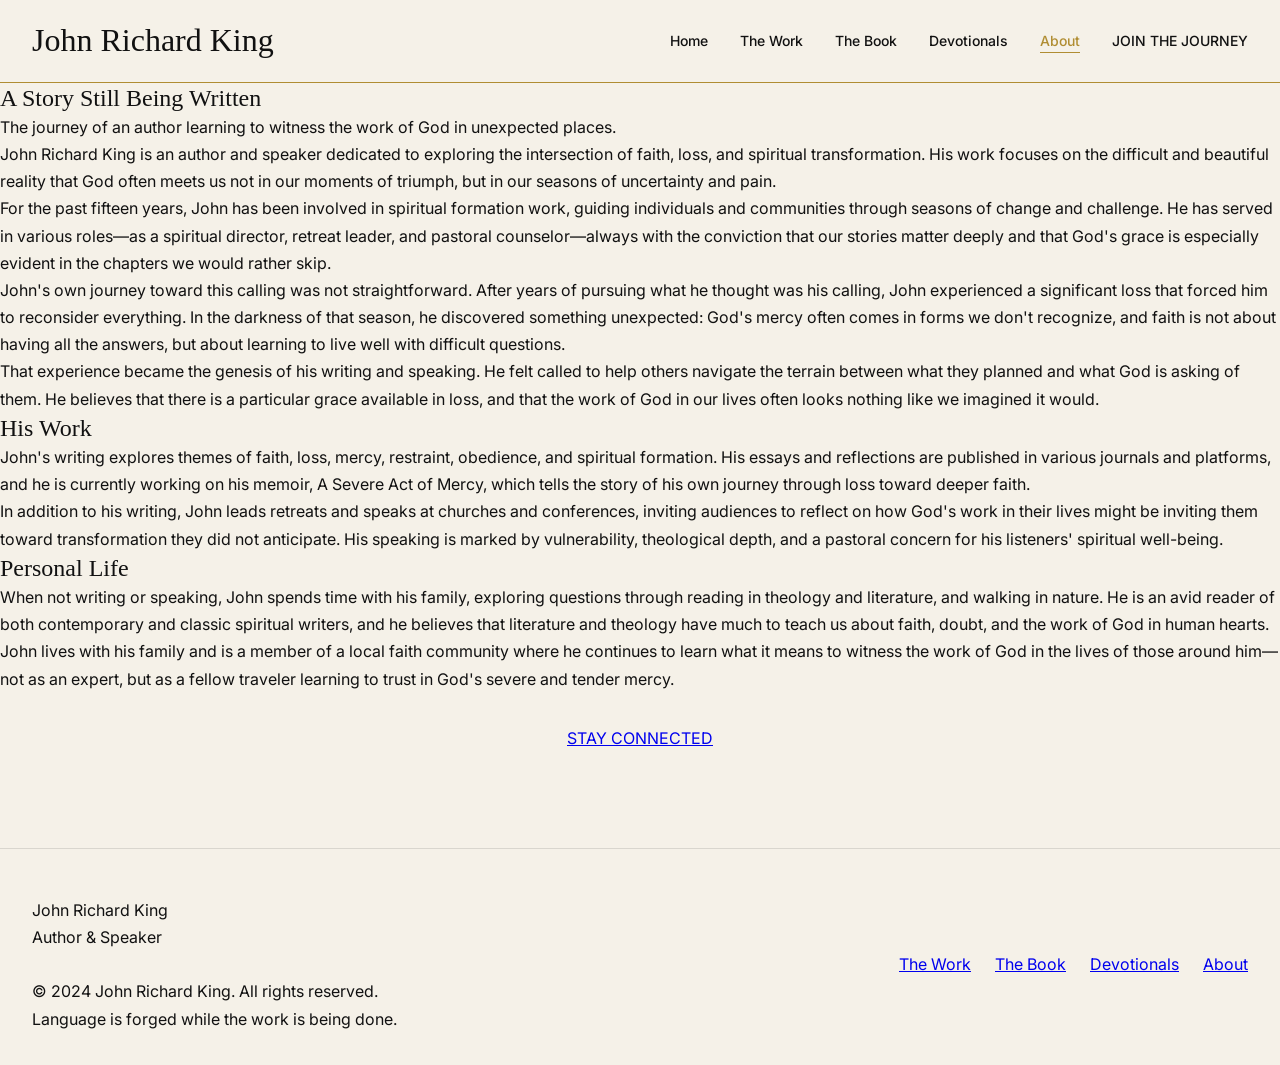
<file: about.html>
<!DOCTYPE html>
<html lang="en">
<head>
  <meta charset="UTF-8">
  <meta name="viewport" content="width=device-width, initial-scale=1.0">
  <title>About — John Richard King</title>
  <link href="https://fonts.googleapis.com/css2?family=Cormorant+Garamond:ital@0;1&family=Inter:wght@300;400;450;500;600&display=swap" rel="stylesheet">
  <link rel="stylesheet" href="style.css">
</head>
<body>
  <div class="gold-top-rule"></div>

  <header class="site-header">
    <div class="site-header__inner">
      <div class="site-header__brand">
        <h1 class="site-header__title">John Richard King</h1>
      </div>
      <nav class="site-nav">
        <li><a href="index.html" class="site-nav__link">Home</a></li>
        <li><a href="work.html" class="site-nav__link">The Work</a></li>
        <li><a href="book.html" class="site-nav__link">The Book</a></li>
        <li><a href="devotionals.html" class="site-nav__link">Devotionals</a></li>
        <li><a href="about.html" class="site-nav__link site-nav__link--active">About</a></li>
        <li><a href="join.html" class="site-nav__link site-nav__cta">JOIN THE JOURNEY</a></li>
      </nav>
      <button class="nav-toggle" aria-label="Toggle navigation menu">
        <span class="nav-toggle__bar"></span>
        <span class="nav-toggle__bar"></span>
        <span class="nav-toggle__bar"></span>
      </button>
    </div>
  </header>

  <section class="page-hero">
    <div>
      <h1 class="page-hero__title">A Story Still Being Written</h1>
      <div class="page-hero__rule"></div>
      <p class="page-hero__subtitle">The journey of an author learning to witness the work of God in unexpected places.</p>
    </div>
  </section>

  <div class="page-content">
    <p>
      John Richard King is an author and speaker dedicated to exploring the intersection of faith, loss, and spiritual transformation. His work focuses on the difficult and beautiful reality that God often meets us not in our moments of triumph, but in our seasons of uncertainty and pain.
    </p>

    <p>
      For the past fifteen years, John has been involved in spiritual formation work, guiding individuals and communities through seasons of change and challenge. He has served in various roles—as a spiritual director, retreat leader, and pastoral counselor—always with the conviction that our stories matter deeply and that God's grace is especially evident in the chapters we would rather skip.
    </p>

    <p>
      John's own journey toward this calling was not straightforward. After years of pursuing what he thought was his calling, John experienced a significant loss that forced him to reconsider everything. In the darkness of that season, he discovered something unexpected: God's mercy often comes in forms we don't recognize, and faith is not about having all the answers, but about learning to live well with difficult questions.
    </p>

    <p>
      That experience became the genesis of his writing and speaking. He felt called to help others navigate the terrain between what they planned and what God is asking of them. He believes that there is a particular grace available in loss, and that the work of God in our lives often looks nothing like we imagined it would.
    </p>

    <h2>His Work</h2>

    <p>
      John's writing explores themes of faith, loss, mercy, restraint, obedience, and spiritual formation. His essays and reflections are published in various journals and platforms, and he is currently working on his memoir, A Severe Act of Mercy, which tells the story of his own journey through loss toward deeper faith.
    </p>

    <p>
      In addition to his writing, John leads retreats and speaks at churches and conferences, inviting audiences to reflect on how God's work in their lives might be inviting them toward transformation they did not anticipate. His speaking is marked by vulnerability, theological depth, and a pastoral concern for his listeners' spiritual well-being.
    </p>

    <h2>Personal Life</h2>

    <p>
      When not writing or speaking, John spends time with his family, exploring questions through reading in theology and literature, and walking in nature. He is an avid reader of both contemporary and classic spiritual writers, and he believes that literature and theology have much to teach us about faith, doubt, and the work of God in human hearts.
    </p>

    <p>
      John lives with his family and is a member of a local faith community where he continues to learn what it means to witness the work of God in the lives of those around him—not as an expert, but as a fellow traveler learning to trust in God's severe and tender mercy.
    </p>

    <p style="text-align: center; margin-top: 2rem;">
      <a href="join.html" class="btn-gold">STAY CONNECTED</a>
    </p>
  </div>

  <footer class="site-footer">
    <div class="site-footer__inner">
      <div class="footer-top">
        <div class="footer-brand">
          <div class="footer-brand__name">John Richard King</div>
          <div class="footer-brand__role">Author & Speaker</div>
        </div>
        <nav class="footer-nav">
          <a href="work.html">The Work</a>
          <a href="book.html">The Book</a>
          <a href="devotionals.html">Devotionals</a>
          <a href="about.html">About</a>
        </nav>
      </div>
      <div class="footer-bottom">
        <div class="footer-bottom__copy">© 2024 John Richard King. All rights reserved.</div>
        <div class="footer-bottom__motto">Language is forged while the work is being done.</div>
      </div>
    </div>
  </footer>

  <div class="footer-gold-rule"></div>

  <script src="main.js" defer></script>
</body>
</html>
</file>
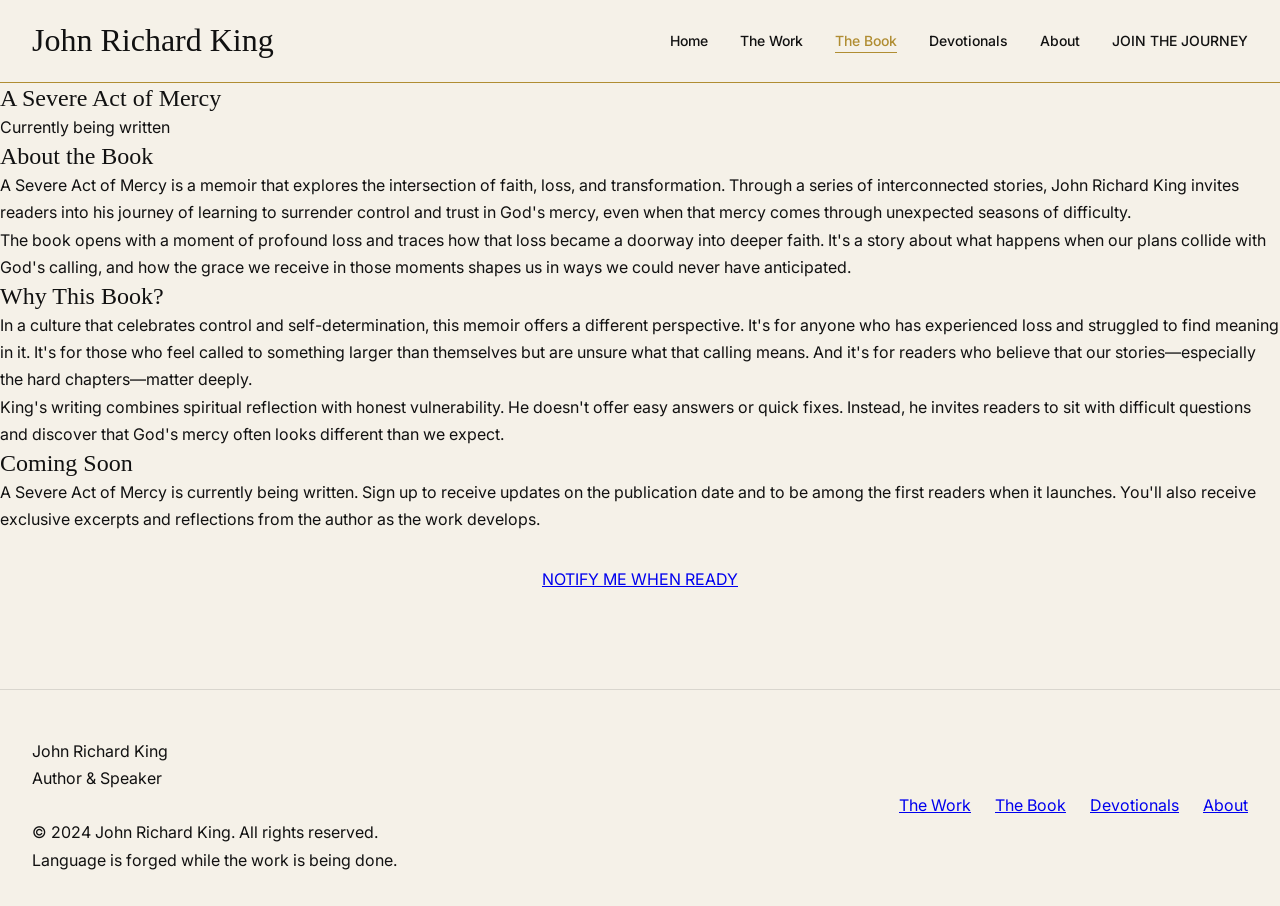
<file: book.html>
<!DOCTYPE html>
<html lang="en">
<head>
  <meta charset="UTF-8">
  <meta name="viewport" content="width=device-width, initial-scale=1.0">
  <title>The Book — John Richard King</title>
  <link href="https://fonts.googleapis.com/css2?family=Cormorant+Garamond:ital@0;1&family=Inter:wght@300;400;450;500;600&display=swap" rel="stylesheet">
  <link rel="stylesheet" href="style.css">
</head>
<body>
  <div class="gold-top-rule"></div>

  <header class="site-header">
    <div class="site-header__inner">
      <div class="site-header__brand">
        <h1 class="site-header__title">John Richard King</h1>
      </div>
      <nav class="site-nav">
        <li><a href="index.html" class="site-nav__link">Home</a></li>
        <li><a href="work.html" class="site-nav__link">The Work</a></li>
        <li><a href="book.html" class="site-nav__link site-nav__link--active">The Book</a></li>
        <li><a href="devotionals.html" class="site-nav__link">Devotionals</a></li>
        <li><a href="about.html" class="site-nav__link">About</a></li>
        <li><a href="join.html" class="site-nav__link site-nav__cta">JOIN THE JOURNEY</a></li>
      </nav>
      <button class="nav-toggle" aria-label="Toggle navigation menu">
        <span class="nav-toggle__bar"></span>
        <span class="nav-toggle__bar"></span>
        <span class="nav-toggle__bar"></span>
      </button>
    </div>
  </header>

  <section class="page-hero">
    <div>
      <h1 class="page-hero__title">A Severe Act of Mercy</h1>
      <div class="page-hero__rule"></div>
      <p class="page-hero__subtitle">Currently being written</p>
    </div>
  </section>

  <div class="page-content">
    <h2>About the Book</h2>
    <p>
      A Severe Act of Mercy is a memoir that explores the intersection of faith, loss, and transformation. Through a series of interconnected stories, John Richard King invites readers into his journey of learning to surrender control and trust in God's mercy, even when that mercy comes through unexpected seasons of difficulty.
    </p>
    <p>
      The book opens with a moment of profound loss and traces how that loss became a doorway into deeper faith. It's a story about what happens when our plans collide with God's calling, and how the grace we receive in those moments shapes us in ways we could never have anticipated.
    </p>

    <div class="section-rule"></div>

    <h2>Why This Book?</h2>
    <p>
      In a culture that celebrates control and self-determination, this memoir offers a different perspective. It's for anyone who has experienced loss and struggled to find meaning in it. It's for those who feel called to something larger than themselves but are unsure what that calling means. And it's for readers who believe that our stories—especially the hard chapters—matter deeply.
    </p>
    <p>
      King's writing combines spiritual reflection with honest vulnerability. He doesn't offer easy answers or quick fixes. Instead, he invites readers to sit with difficult questions and discover that God's mercy often looks different than we expect.
    </p>

    <div class="section-rule"></div>

    <h2>Coming Soon</h2>
    <p>
      A Severe Act of Mercy is currently being written. Sign up to receive updates on the publication date and to be among the first readers when it launches. You'll also receive exclusive excerpts and reflections from the author as the work develops.
    </p>
    <p style="text-align: center; margin-top: 2rem;">
      <a href="join.html" class="btn-gold">NOTIFY ME WHEN READY</a>
    </p>
  </div>

  <footer class="site-footer">
    <div class="site-footer__inner">
      <div class="footer-top">
        <div class="footer-brand">
          <div class="footer-brand__name">John Richard King</div>
          <div class="footer-brand__role">Author & Speaker</div>
        </div>
        <nav class="footer-nav">
          <a href="work.html">The Work</a>
          <a href="book.html">The Book</a>
          <a href="devotionals.html">Devotionals</a>
          <a href="about.html">About</a>
        </nav>
      </div>
      <div class="footer-bottom">
        <div class="footer-bottom__copy">© 2024 John Richard King. All rights reserved.</div>
        <div class="footer-bottom__motto">Language is forged while the work is being done.</div>
      </div>
    </div>
  </footer>

  <div class="footer-gold-rule"></div>

  <script src="main.js" defer></script>
</body>
</html>
</file>
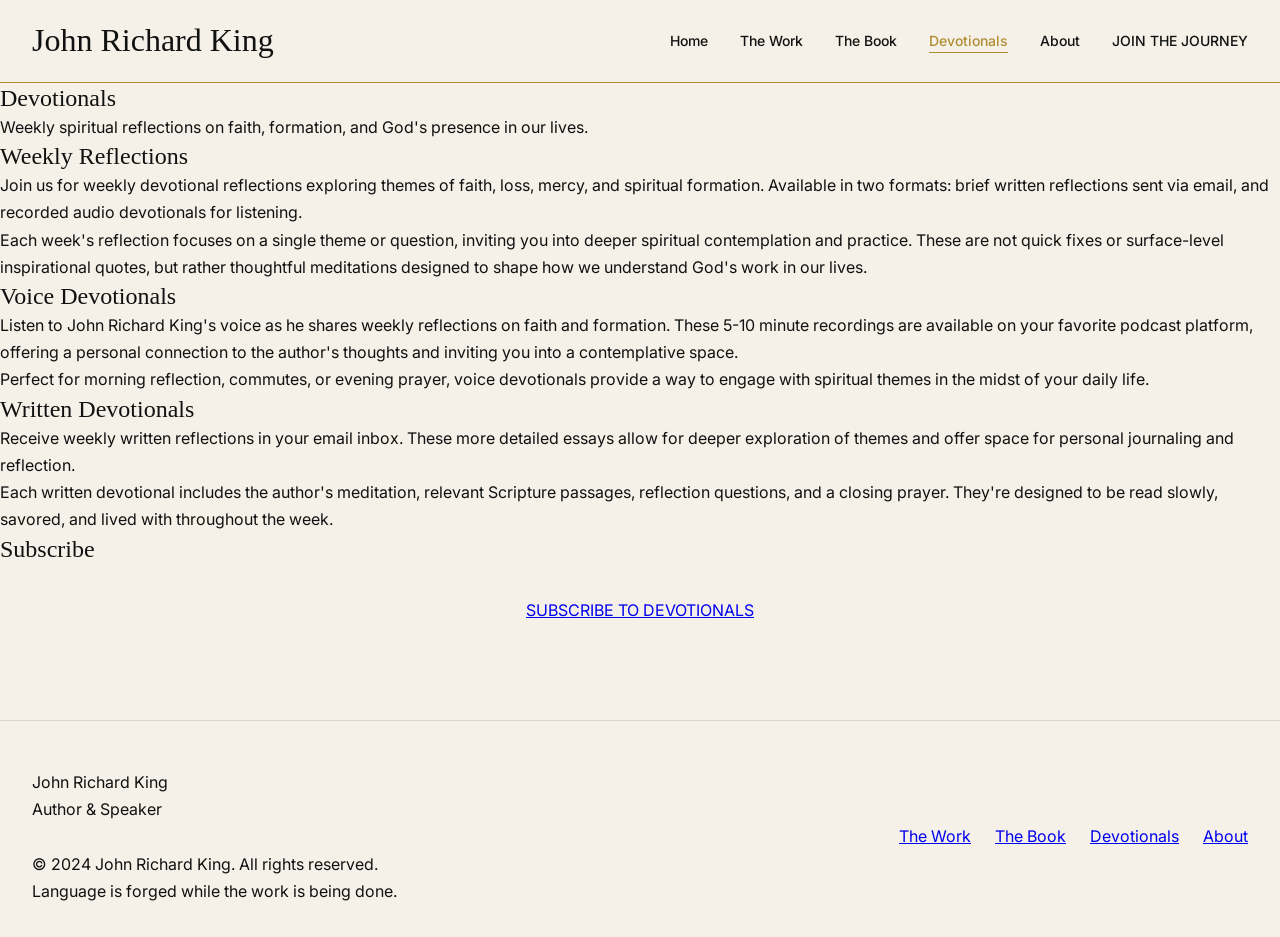
<file: devotionals.html>
<!DOCTYPE html>
<html lang="en">
<head>
  <meta charset="UTF-8">
  <meta name="viewport" content="width=device-width, initial-scale=1.0">
  <title>Devotionals — John Richard King</title>
  <link href="https://fonts.googleapis.com/css2?family=Cormorant+Garamond:ital@0;1&family=Inter:wght@300;400;450;500;600&display=swap" rel="stylesheet">
  <link rel="stylesheet" href="style.css">
</head>
<body>
  <div class="gold-top-rule"></div>

  <header class="site-header">
    <div class="site-header__inner">
      <div class="site-header__brand">
        <h1 class="site-header__title">John Richard King</h1>
      </div>
      <nav class="site-nav">
        <li><a href="index.html" class="site-nav__link">Home</a></li>
        <li><a href="work.html" class="site-nav__link">The Work</a></li>
        <li><a href="book.html" class="site-nav__link">The Book</a></li>
        <li><a href="devotionals.html" class="site-nav__link site-nav__link--active">Devotionals</a></li>
        <li><a href="about.html" class="site-nav__link">About</a></li>
        <li><a href="join.html" class="site-nav__link site-nav__cta">JOIN THE JOURNEY</a></li>
      </nav>
      <button class="nav-toggle" aria-label="Toggle navigation menu">
        <span class="nav-toggle__bar"></span>
        <span class="nav-toggle__bar"></span>
        <span class="nav-toggle__bar"></span>
      </button>
    </div>
  </header>

  <section class="page-hero">
    <div>
      <h1 class="page-hero__title">Devotionals</h1>
      <div class="page-hero__rule"></div>
      <p class="page-hero__subtitle">Weekly spiritual reflections on faith, formation, and God's presence in our lives.</p>
    </div>
  </section>

  <div class="page-content">
    <h2>Weekly Reflections</h2>
    <p>
      Join us for weekly devotional reflections exploring themes of faith, loss, mercy, and spiritual formation. Available in two formats: brief written reflections sent via email, and recorded audio devotionals for listening.
    </p>
    <p>
      Each week's reflection focuses on a single theme or question, inviting you into deeper spiritual contemplation and practice. These are not quick fixes or surface-level inspirational quotes, but rather thoughtful meditations designed to shape how we understand God's work in our lives.
    </p>

    <div class="section-rule"></div>

    <h2>Voice Devotionals</h2>
    <p>
      Listen to John Richard King's voice as he shares weekly reflections on faith and formation. These 5-10 minute recordings are available on your favorite podcast platform, offering a personal connection to the author's thoughts and inviting you into a contemplative space.
    </p>
    <p>
      Perfect for morning reflection, commutes, or evening prayer, voice devotionals provide a way to engage with spiritual themes in the midst of your daily life.
    </p>

    <div class="section-rule"></div>

    <h2>Written Devotionals</h2>
    <p>
      Receive weekly written reflections in your email inbox. These more detailed essays allow for deeper exploration of themes and offer space for personal journaling and reflection.
    </p>
    <p>
      Each written devotional includes the author's meditation, relevant Scripture passages, reflection questions, and a closing prayer. They're designed to be read slowly, savored, and lived with throughout the week.
    </p>

    <div class="section-rule"></div>

    <h2>Subscribe</h2>
    <p style="text-align: center; margin-top: 2rem;">
      <a href="join.html" class="btn-gold">SUBSCRIBE TO DEVOTIONALS</a>
    </p>
  </div>

  <footer class="site-footer">
    <div class="site-footer__inner">
      <div class="footer-top">
        <div class="footer-brand">
          <div class="footer-brand__name">John Richard King</div>
          <div class="footer-brand__role">Author & Speaker</div>
        </div>
        <nav class="footer-nav">
          <a href="work.html">The Work</a>
          <a href="book.html">The Book</a>
          <a href="devotionals.html">Devotionals</a>
          <a href="about.html">About</a>
        </nav>
      </div>
      <div class="footer-bottom">
        <div class="footer-bottom__copy">© 2024 John Richard King. All rights reserved.</div>
        <div class="footer-bottom__motto">Language is forged while the work is being done.</div>
      </div>
    </div>
  </footer>

  <div class="footer-gold-rule"></div>

  <script src="main.js" defer></script>
</body>
</html>
</file>
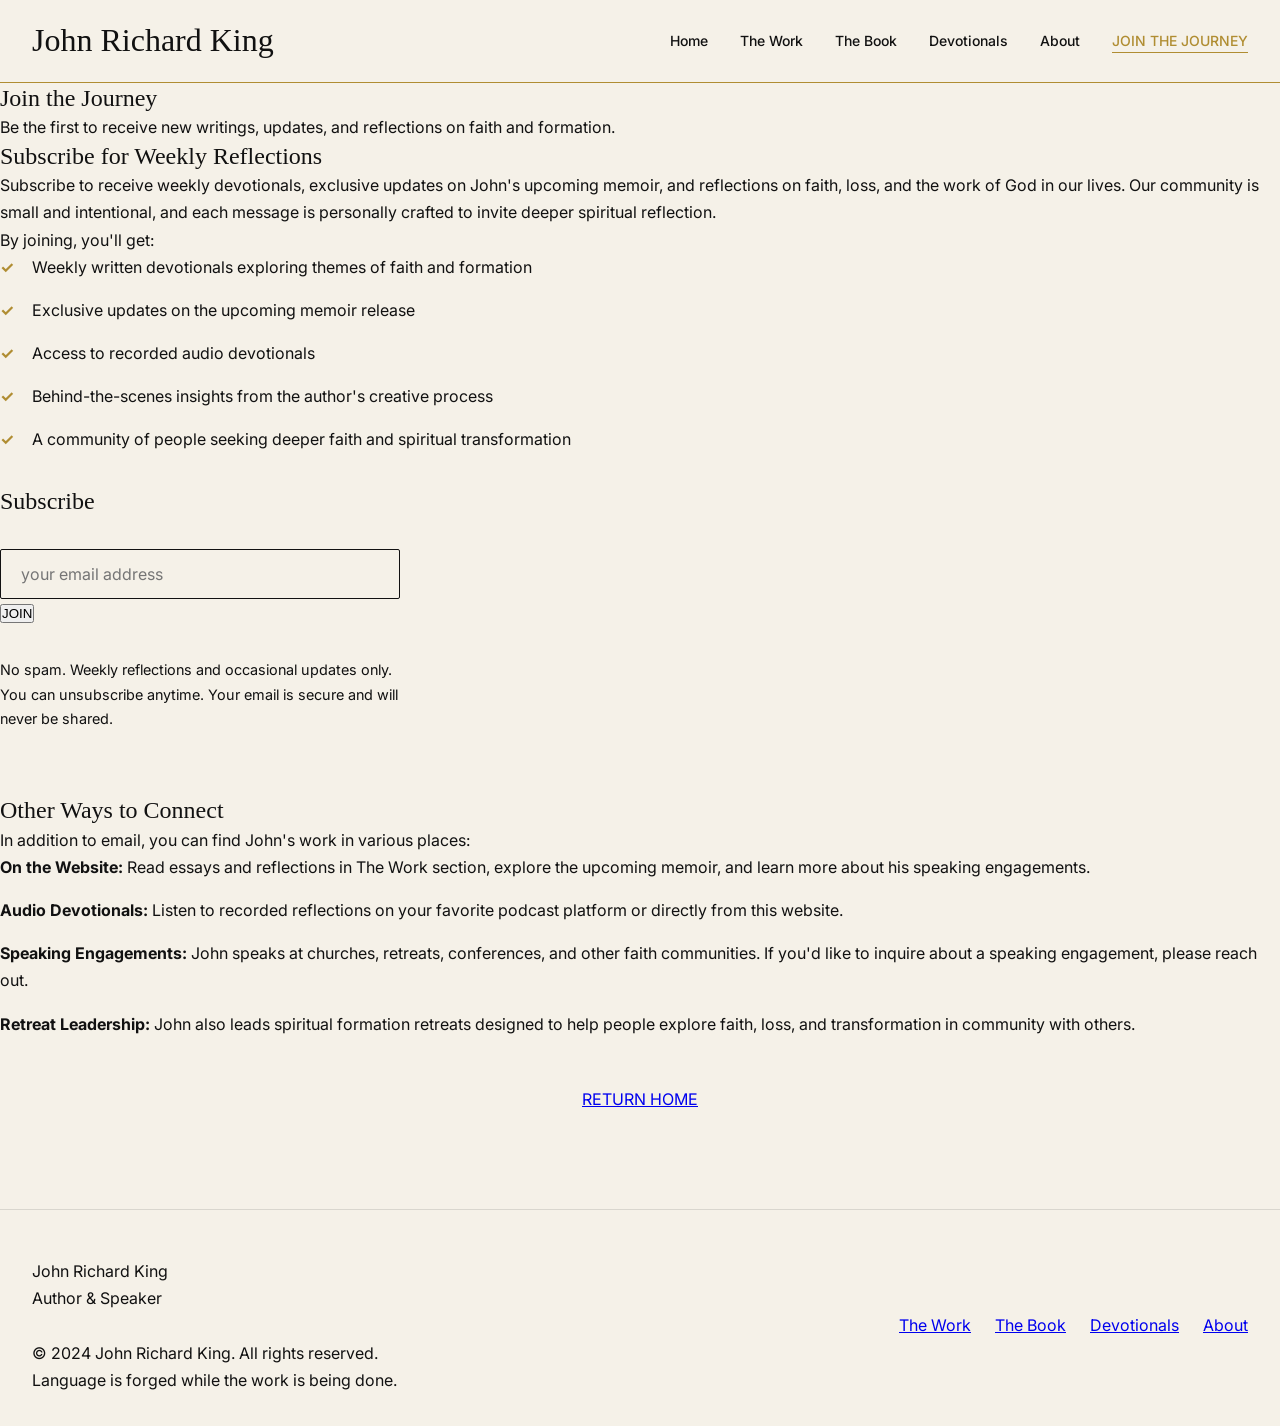
<file: join.html>
<!DOCTYPE html>
<html lang="en">
<head>
  <meta charset="UTF-8">
  <meta name="viewport" content="width=device-width, initial-scale=1.0">
  <title>Join the Journey — John Richard King</title>
  <link href="https://fonts.googleapis.com/css2?family=Cormorant+Garamond:ital@0;1&family=Inter:wght@300;400;450;500;600&display=swap" rel="stylesheet">
  <link rel="stylesheet" href="style.css">
</head>
<body>
  <div class="gold-top-rule"></div>

  <header class="site-header">
    <div class="site-header__inner">
      <div class="site-header__brand">
        <h1 class="site-header__title">John Richard King</h1>
      </div>
      <nav class="site-nav">
        <li><a href="index.html" class="site-nav__link">Home</a></li>
        <li><a href="work.html" class="site-nav__link">The Work</a></li>
        <li><a href="book.html" class="site-nav__link">The Book</a></li>
        <li><a href="devotionals.html" class="site-nav__link">Devotionals</a></li>
        <li><a href="about.html" class="site-nav__link">About</a></li>
        <li><a href="join.html" class="site-nav__link site-nav__cta site-nav__link--active">JOIN THE JOURNEY</a></li>
      </nav>
      <button class="nav-toggle" aria-label="Toggle navigation menu">
        <span class="nav-toggle__bar"></span>
        <span class="nav-toggle__bar"></span>
        <span class="nav-toggle__bar"></span>
      </button>
    </div>
  </header>

  <section class="page-hero">
    <div>
      <h1 class="page-hero__title">Join the Journey</h1>
      <div class="page-hero__rule"></div>
      <p class="page-hero__subtitle">Be the first to receive new writings, updates, and reflections on faith and formation.</p>
    </div>
  </section>

  <div class="page-content">
    <h2>Subscribe for Weekly Reflections</h2>
    <p>
      Subscribe to receive weekly devotionals, exclusive updates on John's upcoming memoir, and reflections on faith, loss, and the work of God in our lives. Our community is small and intentional, and each message is personally crafted to invite deeper spiritual reflection.
    </p>

    <p>
      By joining, you'll get:
    </p>

    <ul style="list-style: none; padding-left: 0; margin-bottom: 2rem;">
      <li style="margin-bottom: 1rem; padding-left: 2rem; position: relative;">
        <span style="position: absolute; left: 0; color: var(--gold); font-weight: bold;">✓</span>
        Weekly written devotionals exploring themes of faith and formation
      </li>
      <li style="margin-bottom: 1rem; padding-left: 2rem; position: relative;">
        <span style="position: absolute; left: 0; color: var(--gold); font-weight: bold;">✓</span>
        Exclusive updates on the upcoming memoir release
      </li>
      <li style="margin-bottom: 1rem; padding-left: 2rem; position: relative;">
        <span style="position: absolute; left: 0; color: var(--gold); font-weight: bold;">✓</span>
        Access to recorded audio devotionals
      </li>
      <li style="margin-bottom: 1rem; padding-left: 2rem; position: relative;">
        <span style="position: absolute; left: 0; color: var(--gold); font-weight: bold;">✓</span>
        Behind-the-scenes insights from the author's creative process
      </li>
      <li style="padding-left: 2rem; position: relative;">
        <span style="position: absolute; left: 0; color: var(--gold); font-weight: bold;">✓</span>
        A community of people seeking deeper faith and spiritual transformation
      </li>
    </ul>

    <div class="section-rule"></div>

    <h2>Subscribe</h2>
    <form class="join-form" style="margin: 2rem 0; background: transparent; flex-direction: row; max-width: 400px;" onsubmit="handleJoinSubmit(event)">
      <input type="email" class="join-form__input" style="background-color: var(--cream-light); color: var(--ink); border-color: var(--gold-hairline);" placeholder="your email address" required>
      <button type="submit" class="join-form__btn" style="flex: 0 0 auto;">JOIN</button>
    </form>

    <p style="font-size: 0.9rem; color: var(--ink-muted); max-width: 400px;">
      No spam. Weekly reflections and occasional updates only. You can unsubscribe anytime. Your email is secure and will never be shared.
    </p>

    <div class="section-rule" style="margin-top: 4rem;"></div>

    <h2>Other Ways to Connect</h2>
    <p>
      In addition to email, you can find John's work in various places:
    </p>

    <ul style="list-style: none; padding-left: 0;">
      <li style="margin-bottom: 1rem;">
        <strong>On the Website:</strong> Read essays and reflections in The Work section, explore the upcoming memoir, and learn more about his speaking engagements.
      </li>
      <li style="margin-bottom: 1rem;">
        <strong>Audio Devotionals:</strong> Listen to recorded reflections on your favorite podcast platform or directly from this website.
      </li>
      <li style="margin-bottom: 1rem;">
        <strong>Speaking Engagements:</strong> John speaks at churches, retreats, conferences, and other faith communities. If you'd like to inquire about a speaking engagement, please reach out.
      </li>
      <li>
        <strong>Retreat Leadership:</strong> John also leads spiritual formation retreats designed to help people explore faith, loss, and transformation in community with others.
      </li>
    </ul>

    <p style="text-align: center; margin-top: 3rem;">
      <a href="index.html" class="btn-gold">RETURN HOME</a>
    </p>
  </div>

  <footer class="site-footer">
    <div class="site-footer__inner">
      <div class="footer-top">
        <div class="footer-brand">
          <div class="footer-brand__name">John Richard King</div>
          <div class="footer-brand__role">Author & Speaker</div>
        </div>
        <nav class="footer-nav">
          <a href="work.html">The Work</a>
          <a href="book.html">The Book</a>
          <a href="devotionals.html">Devotionals</a>
          <a href="about.html">About</a>
        </nav>
      </div>
      <div class="footer-bottom">
        <div class="footer-bottom__copy">© 2024 John Richard King. All rights reserved.</div>
        <div class="footer-bottom__motto">Language is forged while the work is being done.</div>
      </div>
    </div>
  </footer>

  <div class="footer-gold-rule"></div>

  <script>
    function handleJoinSubmit(e) {
      e.preventDefault();
      alert('Thank you for subscribing! Check your email to confirm.');
      e.target.reset();
    }
  </script>
  <script src="main.js" defer></script>
</body>
</html>
</file>
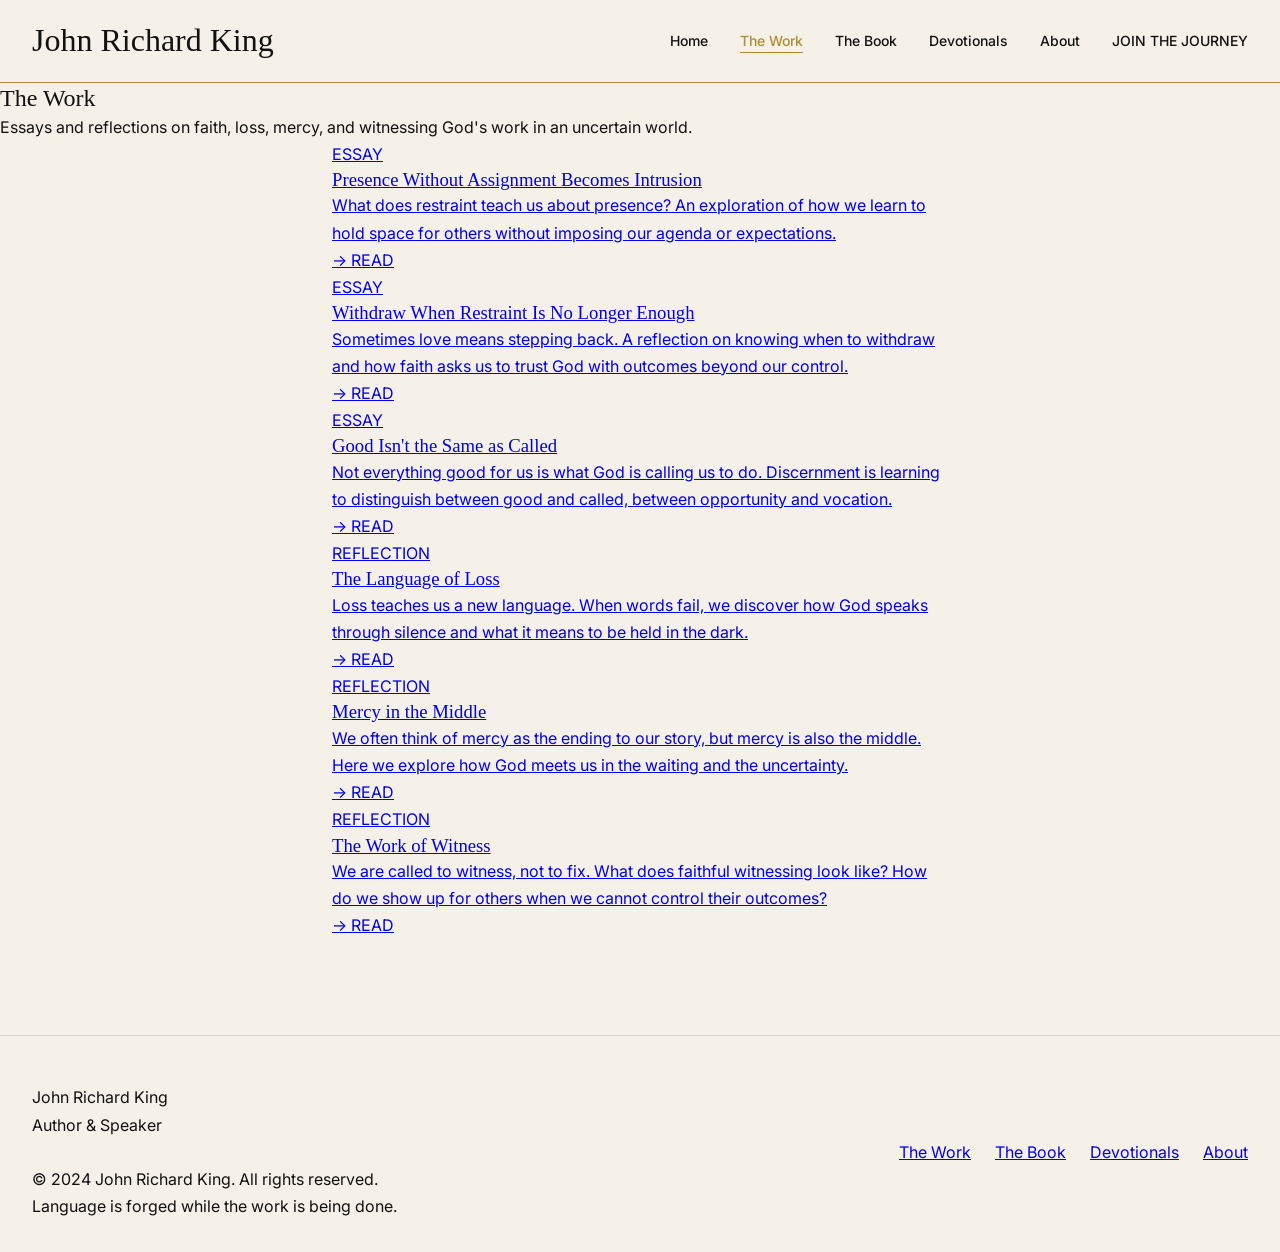
<file: work.html>
<!DOCTYPE html>
<html lang="en">
<head>
  <meta charset="UTF-8">
  <meta name="viewport" content="width=device-width, initial-scale=1.0">
  <title>The Work — John Richard King</title>
  <link href="https://fonts.googleapis.com/css2?family=Cormorant+Garamond:ital@0;1&family=Inter:wght@300;400;450;500;600&display=swap" rel="stylesheet">
  <link rel="stylesheet" href="style.css">
</head>
<body>
  <div class="gold-top-rule"></div>

  <header class="site-header">
    <div class="site-header__inner">
      <div class="site-header__brand">
        <h1 class="site-header__title">John Richard King</h1>
      </div>
      <nav class="site-nav">
        <li><a href="index.html" class="site-nav__link">Home</a></li>
        <li><a href="work.html" class="site-nav__link site-nav__link--active">The Work</a></li>
        <li><a href="book.html" class="site-nav__link">The Book</a></li>
        <li><a href="devotionals.html" class="site-nav__link">Devotionals</a></li>
        <li><a href="about.html" class="site-nav__link">About</a></li>
        <li><a href="join.html" class="site-nav__link site-nav__cta">JOIN THE JOURNEY</a></li>
      </nav>
      <button class="nav-toggle" aria-label="Toggle navigation menu">
        <span class="nav-toggle__bar"></span>
        <span class="nav-toggle__bar"></span>
        <span class="nav-toggle__bar"></span>
      </button>
    </div>
  </header>

  <section class="page-hero">
    <div>
      <h1 class="page-hero__title">The Work</h1>
      <div class="page-hero__rule"></div>
      <p class="page-hero__subtitle">Essays and reflections on faith, loss, mercy, and witnessing God's work in an uncertain world.</p>
    </div>
  </section>

  <div class="container container--narrow">
    <div class="standalone-work-grid">
      <a href="#" class="frame-card">
        <div class="frame-card__label">ESSAY</div>
        <h3 class="frame-card__title">Presence Without Assignment Becomes Intrusion</h3>
        <p class="frame-card__excerpt">What does restraint teach us about presence? An exploration of how we learn to hold space for others without imposing our agenda or expectations.</p>
        <span class="frame-card__arrow">→ READ</span>
      </a>
      <a href="#" class="frame-card">
        <div class="frame-card__label">ESSAY</div>
        <h3 class="frame-card__title">Withdraw When Restraint Is No Longer Enough</h3>
        <p class="frame-card__excerpt">Sometimes love means stepping back. A reflection on knowing when to withdraw and how faith asks us to trust God with outcomes beyond our control.</p>
        <span class="frame-card__arrow">→ READ</span>
      </a>
      <a href="#" class="frame-card">
        <div class="frame-card__label">ESSAY</div>
        <h3 class="frame-card__title">Good Isn't the Same as Called</h3>
        <p class="frame-card__excerpt">Not everything good for us is what God is calling us to do. Discernment is learning to distinguish between good and called, between opportunity and vocation.</p>
        <span class="frame-card__arrow">→ READ</span>
      </a>
      <a href="#" class="frame-card">
        <div class="frame-card__label">REFLECTION</div>
        <h3 class="frame-card__title">The Language of Loss</h3>
        <p class="frame-card__excerpt">Loss teaches us a new language. When words fail, we discover how God speaks through silence and what it means to be held in the dark.</p>
        <span class="frame-card__arrow">→ READ</span>
      </a>
      <a href="#" class="frame-card">
        <div class="frame-card__label">REFLECTION</div>
        <h3 class="frame-card__title">Mercy in the Middle</h3>
        <p class="frame-card__excerpt">We often think of mercy as the ending to our story, but mercy is also the middle. Here we explore how God meets us in the waiting and the uncertainty.</p>
        <span class="frame-card__arrow">→ READ</span>
      </a>
      <a href="#" class="frame-card">
        <div class="frame-card__label">REFLECTION</div>
        <h3 class="frame-card__title">The Work of Witness</h3>
        <p class="frame-card__excerpt">We are called to witness, not to fix. What does faithful witnessing look like? How do we show up for others when we cannot control their outcomes?</p>
        <span class="frame-card__arrow">→ READ</span>
      </a>
    </div>
  </div>

  <footer class="site-footer">
    <div class="site-footer__inner">
      <div class="footer-top">
        <div class="footer-brand">
          <div class="footer-brand__name">John Richard King</div>
          <div class="footer-brand__role">Author & Speaker</div>
        </div>
        <nav class="footer-nav">
          <a href="work.html">The Work</a>
          <a href="book.html">The Book</a>
          <a href="devotionals.html">Devotionals</a>
          <a href="about.html">About</a>
        </nav>
      </div>
      <div class="footer-bottom">
        <div class="footer-bottom__copy">© 2024 John Richard King. All rights reserved.</div>
        <div class="footer-bottom__motto">Language is forged while the work is being done.</div>
      </div>
    </div>
  </footer>

  <div class="footer-gold-rule"></div>

  <script src="main.js" defer></script>
</body>
</html>
</file>
<file: style.css>
:root {
  --parchment: #F5F1E8;
  --ink: #111111;
  --gold: #B08D32;
  --gold-muted: rgba(176, 141, 50, 0.15);
  --hairline: rgba(17, 17, 17, 0.12);
  --shadow: rgba(17, 17, 17, 0.08);
  --serif: 'Libre Baskerville', Georgia, serif;
  --sans: 'Inter', -apple-system, sans-serif;
}

* {
  margin: 0;
  padding: 0;
  box-sizing: border-box;
}

html {
  scroll-behavior: smooth;
}

body {
  font-family: var(--sans);
  background: var(--parchment);
  color: var(--ink);
  line-height: 1.7;
  font-size: 16px;
  -webkit-font-smoothing: antialiased;
}

/* Typography */
h1, h2, h3, h4, h5, h6 {
  font-family: var(--serif);
  font-weight: 400;
  line-height: 1.3;
}

/* Header */
.site-header {
  background: var(--parchment);
  border-bottom: 1px solid var(--gold);
  padding: 1.25rem 0;
  position: sticky;
  top: 0;
  z-index: 100;
}

.site-header__inner {
  max-width: 1400px;
  margin: 0 auto;
  padding: 0 2rem;
  display: flex;
  justify-content: space-between;
  align-items: center;
}

.site-brand {
  text-decoration: none;
}

.site-brand__title {
  font-family: var(--serif);
  font-size: 1.5rem;
  color: var(--ink);
  line-height: 1;
  margin-bottom: 0.25rem;
}

.site-brand__subtitle {
  font-size: 0.75rem;
  color: var(--ink);
  opacity: 0.6;
  letter-spacing: 0.5px;
}

.site-nav {
  display: flex;
  gap: 2rem;
  list-style: none;
}

.site-nav__link {
  font-size: 0.875rem;
  font-weight: 500;
  color: var(--ink);
  text-decoration: none;
  position: relative;
  transition: color 0.2s;
}

.site-nav__link:hover {
  color: var(--gold);
}

.site-nav__link--active {
  color: var(--gold);
}

.site-nav__link--active::after {
  content: '';
  position: absolute;
  bottom: -4px;
  left: 0;
  right: 0;
  height: 1px;
  background: var(--gold);
}

/* Mobile Nav Toggle */
.nav-toggle {
  display: none;
  flex-direction: column;
  gap: 4px;
  background: none;
  border: none;
  cursor: pointer;
  padding: 8px;
}

.nav-toggle__bar {
  width: 24px;
  height: 2px;
  background: var(--ink);
  transition: all 0.3s;
}

/* Containers */
.container {
  max-width: 1200px;
  margin: 0 auto;
  padding: 0 2rem;
}

.container--narrow {
  max-width: 680px;
}

/* Hero Section */
.hero {
  padding: 5rem 0;
}

.hero__inner {
  display: grid;
  grid-template-columns: 1fr 360px;
  gap: 5rem;
  align-items: center;
}

.hero__eyebrow {
  font-size: 0.75rem;
  font-weight: 600;
  letter-spacing: 2px;
  text-transform: uppercase;
  color: var(--gold);
  margin-bottom: 1.5rem;
}

.hero__headline {
  font-family: var(--serif);
  font-size: 3.25rem;
  line-height: 1.2;
  margin-bottom: 1.5rem;
}

.hero__description {
  font-size: 1.125rem;
  line-height: 1.75;
  opacity: 0.9;
  margin-bottom: 2.5rem;
}

.hero__actions {
  display: flex;
  gap: 1.5rem;
  align-items: center;
}

.hero__photo-container {
  position: relative;
}

.hero__photo {
  width: 100%;
  border-radius: 2px;
  box-shadow: 0 20px 60px var(--shadow);
}

.hero__photo-frame {
  position: absolute;
  border: 2px solid var(--gold);
}

.hero__photo-frame--tl {
  top: -10px;
  left: -10px;
  width: 50px;
  height: 50px;
  border-right: none;
  border-bottom: none;
}

.hero__photo-frame--br {
  bottom: -10px;
  right: -10px;
  width: 50px;
  height: 50px;
  border-left: none;
  border-top: none;
}

/* Buttons */
.btn {
  display: inline-block;
  padding: 0.875rem 2rem;
  font-size: 0.875rem;
  font-weight: 600;
  text-decoration: none;
  border-radius: 2px;
  transition: all 0.3s;
  border: none;
  cursor: pointer;
}

.btn-primary {
  background: var(--ink);
  color: var(--parchment);
}

.btn-primary:hover {
  background: var(--gold);
  transform: translateY(-2px);
  box-shadow: 0 4px 12px var(--shadow);
}

.btn-secondary {
  background: transparent;
  color: var(--ink);
  border: 1.5px solid var(--hairline);
}

.btn-secondary:hover {
  border-color: var(--ink);
}

/* Page Layout */
.page {
  padding: 4rem 0;
  min-height: 60vh;
}

.page__header {
  text-align: center;
  margin-bottom: 4rem;
}

.page__title {
  font-family: var(--serif);
  font-size: 2.5rem;
  margin-bottom: 3rem;
  letter-spacing: 0.5px;
}

.page__body {
  font-size: 1.0625rem;
  line-height: 1.8;
}

.page__body p {
  margin-bottom: 1.5rem;
}

.page__body p:last-child {
  margin-bottom: 0;
}

/* Section Headings */
.section-heading {
  font-family: var(--serif);
  font-size: 1.5rem;
  margin: 3rem 0 1.5rem;
  padding-top: 2rem;
  border-top: 1px solid var(--hairline);
}

.section-heading:first-of-type {
  border-top: none;
  margin-top: 0;
  padding-top: 0;
}

/* Featured Work Grid */
.work-list {
  display: grid;
  gap: 2rem;
  margin: 3rem 0;
}

.work-item {
  padding: 2rem 0;
  border-bottom: 1px solid var(--hairline);
  text-decoration: none;
  display: block;
  transition: all 0.3s;
}

.work-item:hover {
  padding-left: 1rem;
}

.work-item:last-child {
  border-bottom: none;
}

.work-item__title {
  font-family: var(--serif);
  font-size: 1.5rem;
  color: var(--ink);
  margin-bottom: 0.5rem;
}

.work-item__description {
  font-size: 1rem;
  color: var(--ink);
  opacity: 0.75;
}

/* Condition Tags */
.condition-tags {
  display: flex;
  flex-wrap: wrap;
  gap: 0.75rem;
  margin: 2rem 0;
  padding: 1.5rem 0;
  border-top: 1px solid var(--hairline);
  border-bottom: 1px solid var(--hairline);
}

.condition-tag {
  font-size: 0.75rem;
  font-weight: 600;
  letter-spacing: 1px;
  text-transform: uppercase;
  color: var(--ink);
  opacity: 0.5;
  padding: 0.5rem 1rem;
  background: var(--gold-muted);
  border-radius: 2px;
  cursor: default;
}

/* Essay/Devotional Page */
.essay-header {
  text-align: center;
  margin-bottom: 3rem;
  padding-bottom: 2rem;
  border-bottom: 1px solid var(--hairline);
}

.essay-title {
  font-family: var(--serif);
  font-size: 2.75rem;
  line-height: 1.25;
  margin-bottom: 1rem;
}

.essay-subtitle {
  font-size: 1.25rem;
  font-style: italic;
  opacity: 0.75;
  margin-bottom: 2rem;
}

.essay-body {
  font-size: 1.125rem;
  line-height: 1.8;
}

.essay-body p {
  margin-bottom: 1.75rem;
}

.essay-body p:last-child {
  margin-bottom: 0;
}

/* Devotional Specific */
.devotional-scripture {
  text-align: center;
  margin: 2rem 0 3rem;
  padding: 2rem;
  background: rgba(255, 255, 255, 0.4);
  border-left: 3px solid var(--gold);
}

.devotional-scripture__text {
  font-family: var(--serif);
  font-size: 1.25rem;
  font-style: italic;
  line-height: 1.7;
  margin-bottom: 0.75rem;
}

.devotional-scripture__citation {
  font-size: 0.875rem;
  font-weight: 600;
  color: var(--gold);
  letter-spacing: 1px;
}

.devotional-section {
  margin: 3rem 0;
}

.devotional-section__title {
  font-family: var(--serif);
  font-size: 1.25rem;
  margin-bottom: 1rem;
  color: var(--gold);
}

.devotional-section__body {
  font-size: 1.0625rem;
  line-height: 1.8;
}

/* After Essay Module */
.after-essay {
  margin-top: 5rem;
  padding-top: 3rem;
  border-top: 1px solid var(--hairline);
  text-align: center;
}

/* Join Form */
.join-form {
  max-width: 500px;
  margin: 3rem auto;
}

.join-form__field {
  margin-bottom: 1rem;
}

.join-form__input {
  width: 100%;
  padding: 0.875rem 1.25rem;
  font-family: var(--sans);
  font-size: 1rem;
  border: 1.5px solid var(--hairline);
  border-radius: 2px;
  background: rgba(255, 255, 255, 0.5);
  transition: all 0.3s;
}

.join-form__input:focus {
  outline: none;
  border-color: var(--gold);
  background: white;
}

.join-form__microcopy {
  font-size: 0.875rem;
  opacity: 0.6;
  margin-top: 0.5rem;
}

.join-form__button {
  width: 100%;
  padding: 1rem 2rem;
  font-size: 0.875rem;
  font-weight: 600;
  background: var(--ink);
  color: var(--parchment);
  border: none;
  border-radius: 2px;
  cursor: pointer;
  transition: all 0.3s;
}

.join-form__button:hover {
  background: var(--gold);
  transform: translateY(-2px);
  box-shadow: 0 4px 12px var(--shadow);
}

.secondary-link {
  display: block;
  text-align: center;
  margin-top: 1.5rem;
  font-size: 0.875rem;
  color: var(--ink);
  opacity: 0.6;
  text-decoration: none;
}

.secondary-link:hover {
  opacity: 1;
  text-decoration: underline;
}

/* Footer */
.site-footer {
  margin-top: 6rem;
  padding: 3rem 0 2rem;
  border-top: 1px solid var(--hairline);
}

.site-footer__inner {
  max-width: 1400px;
  margin: 0 auto;
  padding: 0 2rem;
}

.footer-content {
  display: grid;
  grid-template-columns: 1fr 1fr;
  gap: 4rem;
  margin-bottom: 3rem;
}

.footer-identity__name {
  font-family: var(--serif);
  font-size: 1.25rem;
  margin-bottom: 0.5rem;
}

.footer-identity__role {
  font-size: 0.875rem;
  opacity: 0.6;
}

.footer-nav {
  display: flex;
  flex-wrap: wrap;
  gap: 1.5rem;
  list-style: none;
  justify-content: flex-end;
}

.footer-nav__link {
  font-size: 0.875rem;
  color: var(--ink);
  text-decoration: none;
  opacity: 0.7;
  transition: opacity 0.2s;
}

.footer-nav__link:hover {
  opacity: 1;
}

.footer-substack {
  text-align: right;
  margin-top: 1rem;
}

.footer-substack__link {
  font-size: 0.75rem;
  color: var(--ink);
  opacity: 0.5;
  text-decoration: none;
}

.footer-substack__link:hover {
  opacity: 0.8;
  text-decoration: underline;
}

.footer-tagline {
  text-align: center;
  font-family: var(--serif);
  font-size: 0.875rem;
  font-style: italic;
  opacity: 0.6;
  padding-top: 2rem;
  border-top: 1px solid var(--hairline);
}

/* Join Page Footer Emphasis */
.page--join .footer-identity {
  opacity: 1;
}

.page--join .footer-identity__name {
  font-weight: 600;
}

/* Book Section */
.book-scripture {
  margin: 2rem 0 3rem;
  padding: 2rem;
  background: rgba(255, 255, 255, 0.4);
  border-left: 3px solid var(--gold);
}

.book-scripture__text {
  font-family: var(--serif);
  font-size: 1.125rem;
  font-style: italic;
  line-height: 1.7;
  margin-bottom: 0.75rem;
}

.book-scripture__citation {
  font-size: 0.875rem;
  font-weight: 600;
  color: var(--gold);
  letter-spacing: 1px;
}

/* Responsive */
@media (max-width: 968px) {
  .hero__inner {
    grid-template-columns: 1fr;
    gap: 3rem;
  }

  .hero__photo-container {
    max-width: 400px;
    margin: 0 auto;
  }

  .footer-content {
    grid-template-columns: 1fr;
    gap: 2rem;
  }

  .footer-nav {
    justify-content: flex-start;
  }

  .footer-substack {
    text-align: left;
  }
}

@media (max-width: 768px) {
  .site-nav {
    display: none;
    position: fixed;
    top: 70px;
    left: 0;
    right: 0;
    background: var(--parchment);
    flex-direction: column;
    padding: 2rem;
    border-bottom: 1px solid var(--gold);
    box-shadow: 0 8px 24px var(--shadow);
    gap: 1rem;
  }

  .site-nav.active {
    display: flex;
  }

  .nav-toggle {
    display: flex;
  }

  .hero__headline {
    font-size: 2.25rem;
  }

  .essay-title {
    font-size: 2rem;
  }

  .hero__actions {
    flex-direction: column;
    align-items: stretch;
  }

  .btn {
    text-align: center;
  }
}
</file>
